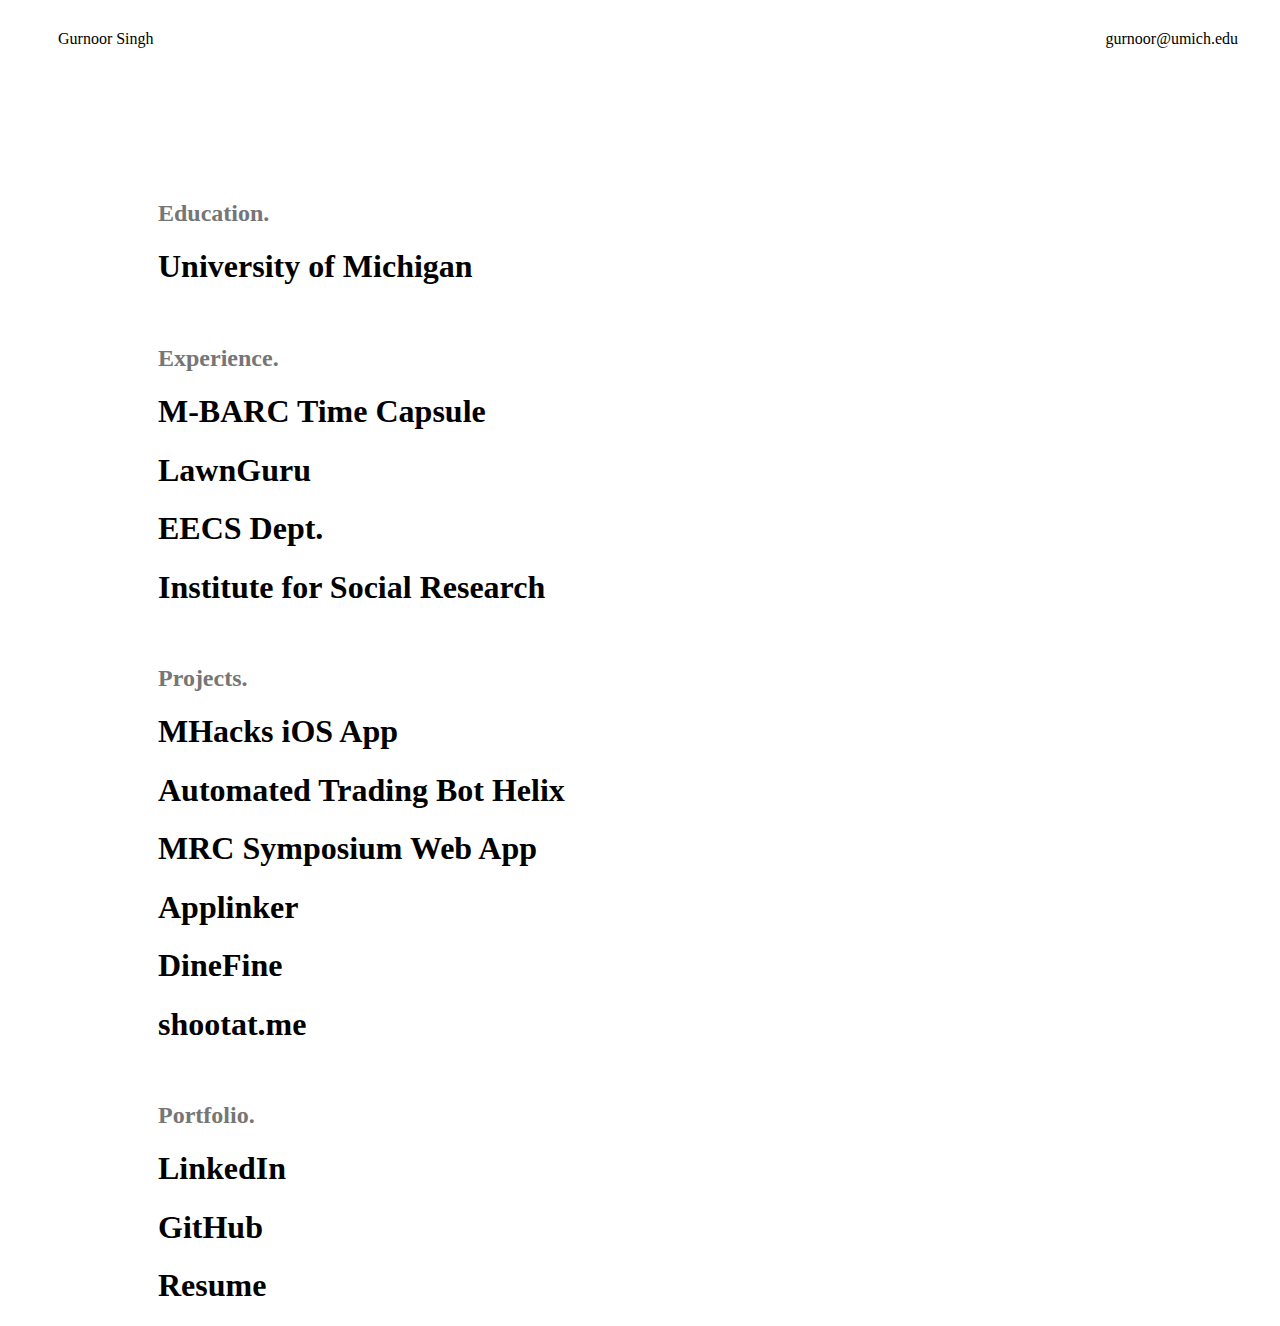
<file: index.html>
<!DOCTYPE html>
<html>
<head>
  <meta charset="UTF-8">
  <title>CodePen - A Pen by  Gurnoor Singh</title>
	<link rel="stylesheet" type="text/css" href="stylesheet.css">
</head>

<body translate="no" >
	<div class="header">
<div id="name">Gurnoor Singh</div>
<div id="email"><a href="mailto:gurnoor@umich.edu">gurnoor@umich.edu</a></div>
</div>
<div class="container">
  <h2>Education.</h2>
  <h1><a href="/umich.html">University of Michigan</a></h1>
  <br>
  <h2>Experience.</h2>
  <h1><a href="/mbarc.html">M-BARC Time Capsule</a></h1>
  <h1><a href="/lawnguru.html">LawnGuru</a></h1>
  <h1><a href="/eecs.html">EECS Dept.</a></h1>
  <h1><a href="/isr.html">Institute for Social Research</a></h1>
  <br>
  <h2>Projects.</h2>
  <h1><a href="/mhacks.html">MHacks iOS App</a></h1>
  <h1><a href="/helix.html">Automated Trading Bot Helix</a></h1>
  <h1><a href="/mrc.html">MRC Symposium Web App</a></h1>
  <h1><a href="/applinker.html">Applinker</a></h1>
  <h1><a href="/dinefine.html">DineFine</a></h1>
  <h1><a href="/shootatme.html">shootat.me</a></h1>
  <br>
  <h2>Portfolio.</h2>
	<h1><a href="https://linkedin.com/in/gurnoor">LinkedIn</a></h1>
    <h1><a href="https://github.com/sgurnoor">GitHub</a></h1>
    <h1><a href="https://drive.google.com/file/d/0B8EG3mhAMyyWSFJ5TTFrT052N2c/view?usp=sharing">Resume</a></h1>
</div>
  
  
  
  
  

</body>
</html>
</file>
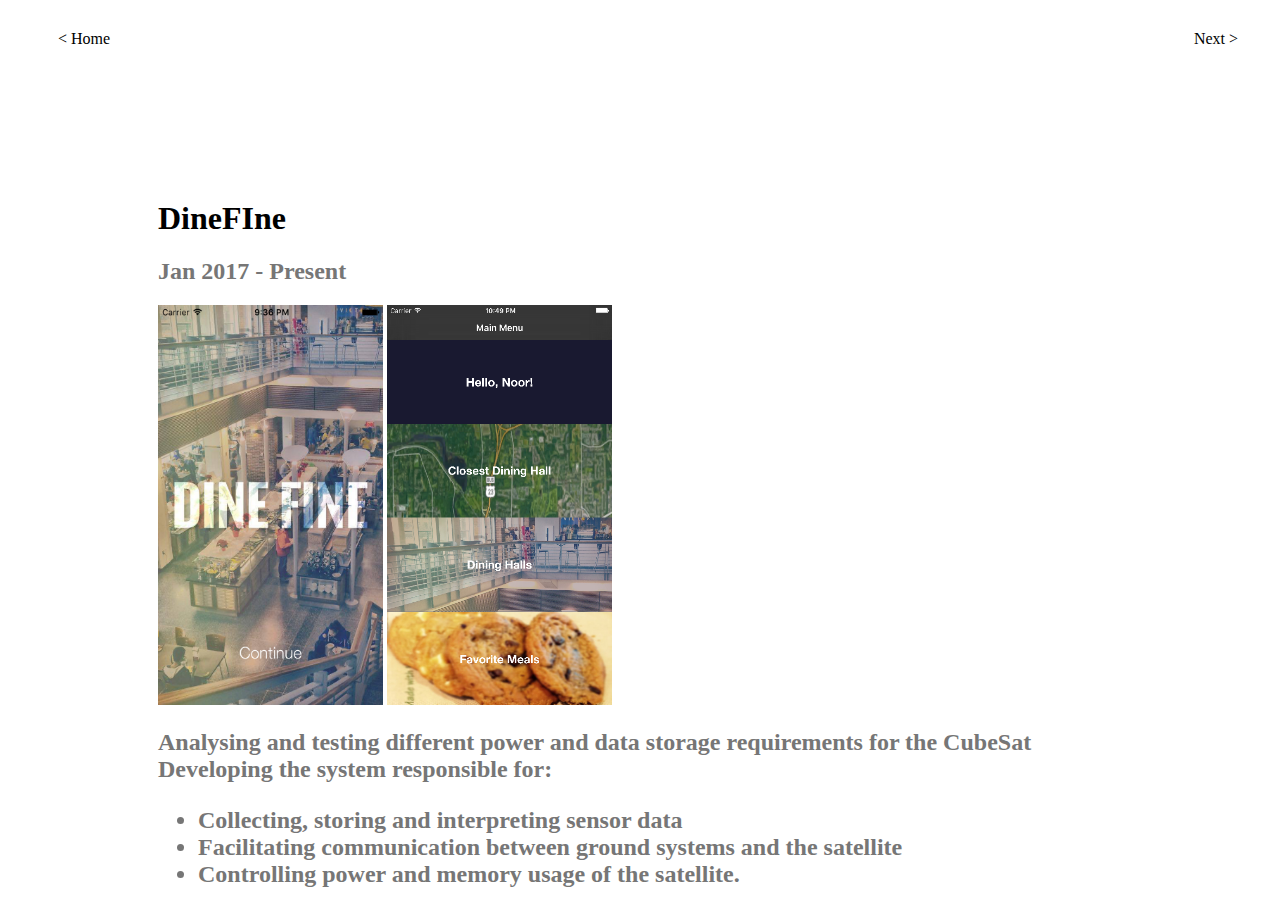
<file: dinefine.html>
<!DOCTYPE html>
<html>
<head>
  <meta charset="UTF-8">
  <title>Gurnoor Singh</title>
  <link rel="stylesheet" type="text/css" href="stylesheet.css">
</head>
<body translate="no" >
  <div class="header">
  <div id="name"><a href="index.html">&lt; Home</a></div>
<div id="email"><a href="lawnguru.html">Next &gt;</a></div>
</div>
<div class="container">
  <h1>DineFIne</h1>
	<!--<p><a href="http://dinefine.us/">Official Website</a></p>-->
	<h2>Jan 2017 - Present</h2>
	<img id="thumbnail" src="assets/dinefine1.png"/>
	<img id="thumbnail" src="assets/dinefine2.png"/>
	<h2>Analysing and testing different power and data storage requirements for the CubeSat<br>
	Developing the system responsible for:
		<ul>
			<li>Collecting, storing and interpreting sensor data</li>
			<li>Facilitating communication between ground systems and the satellite</li>
			<li>Controlling power and memory usage of the satellite.</li>
		</ul>
		</h2>
</div>
</body>
</html>
</file>
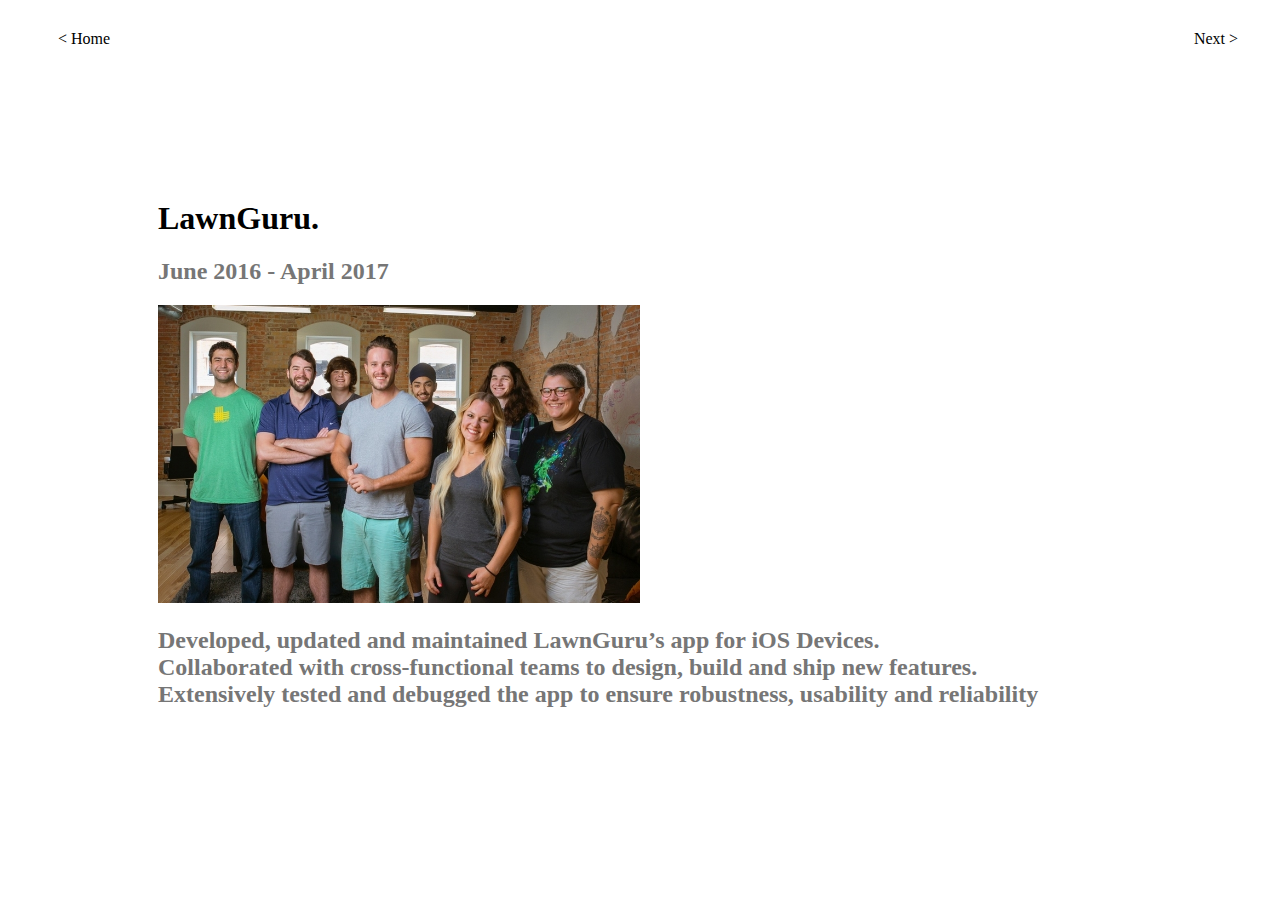
<file: lawnguru.html>
<!DOCTYPE html>
<html>
<head>
  <meta charset="UTF-8">
  <title>Gurnoor Singh</title>
  <link rel="stylesheet" type="text/css" href="stylesheet.css">
</head>
<body translate="no" >
  <div class="header">
  <div id="name"><a href="index.html">&lt; Home</a></div>
<div id="email"><a href="mbarc.html">Next &gt;</a></div>
</div>
<div class="container">
  <h1>LawnGuru.</h1>
	<h2>June 2016 - April 2017</h2>
	<img src="assets/lawnguru.jpg"/>
	<h2>Developed, updated and maintained LawnGuru’s app for iOS Devices. <br>
Collaborated with cross-functional teams to design, build and ship new features. <br>
Extensively tested and debugged the app to ensure robustness, usability and reliability</h2>
</div>
</body>
</html>
</file>
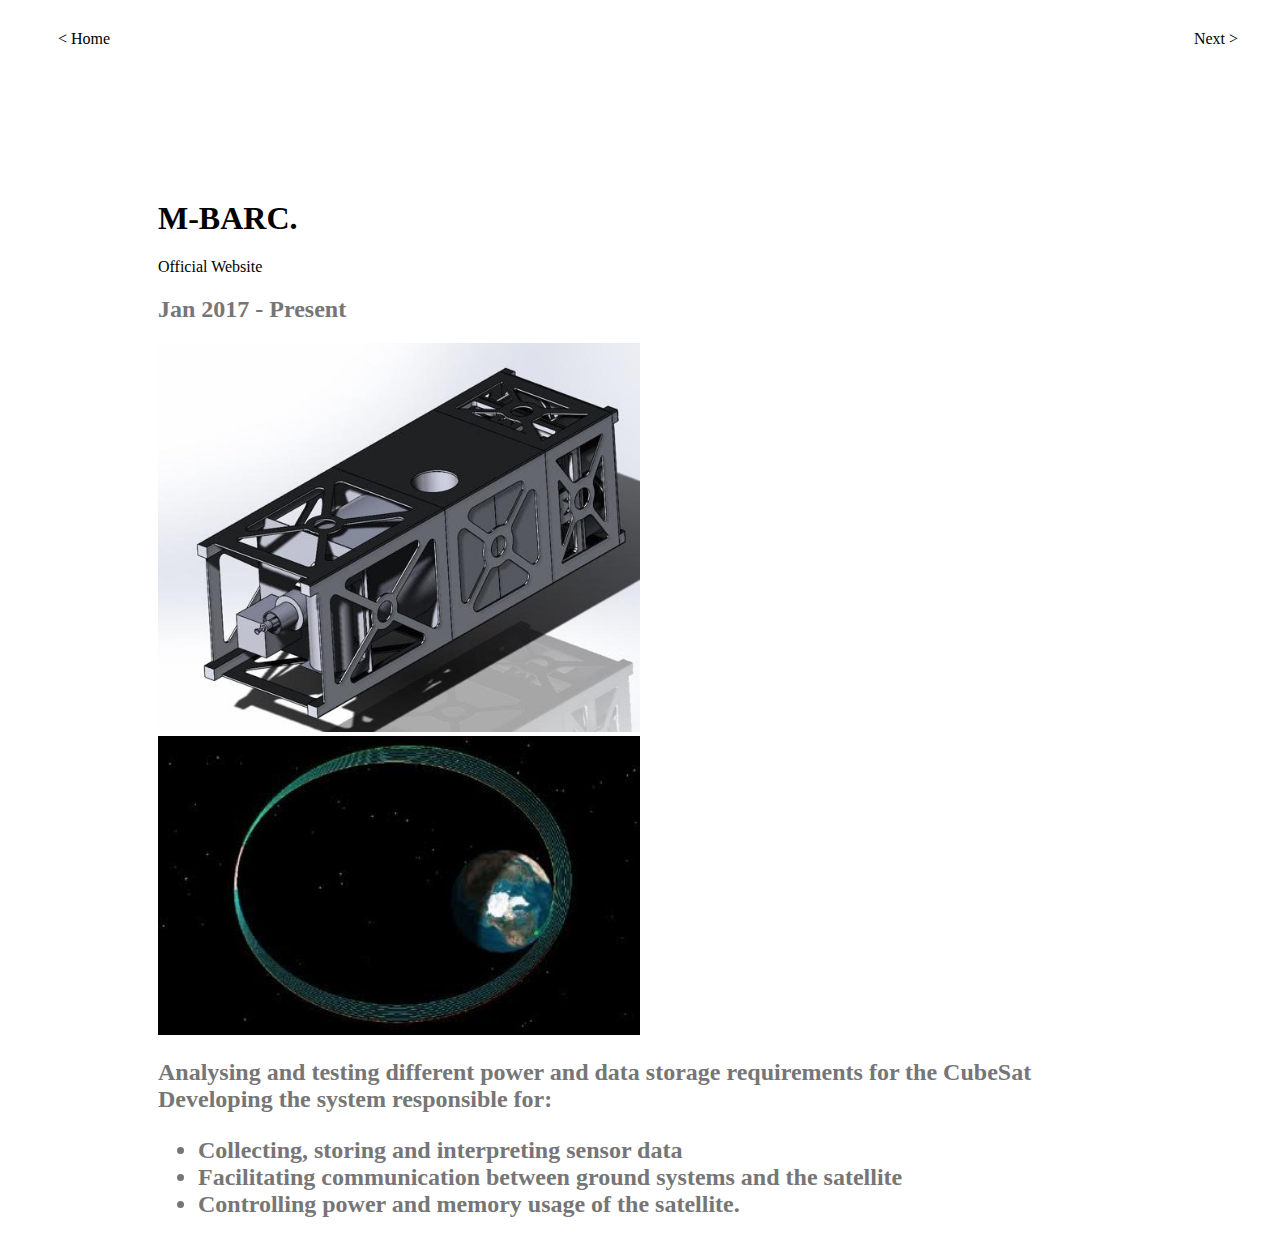
<file: mbarc.html>
<!DOCTYPE html>
<html>
<head>
  <meta charset="UTF-8">
  <title>Gurnoor Singh</title>
  <link rel="stylesheet" type="text/css" href="stylesheet.css">
</head>
<body translate="no" >
  <div class="header">
  <div id="name"><a href="index.html">&lt; Home</a></div>
<div id="email"><a href="lawnguru.html">Next &gt;</a></div>
</div>
<div class="container">
  <h1>M-BARC.</h1>
	<p><a href="http://m-barc.com/">Official Website</a></p>
	<h2>Jan 2017 - Present</h2>
	<img src="assets/mbarc1.jpeg"/>
	<img src="assets/mbarc2.jpeg"/>
	<h2>Analysing and testing different power and data storage requirements for the CubeSat<br>
	Developing the system responsible for:
		<ul>
			<li>Collecting, storing and interpreting sensor data</li>
			<li>Facilitating communication between ground systems and the satellite</li>
			<li>Controlling power and memory usage of the satellite.</li>
		</ul>
		</h2>
</div>
</body>
</html>
</file>
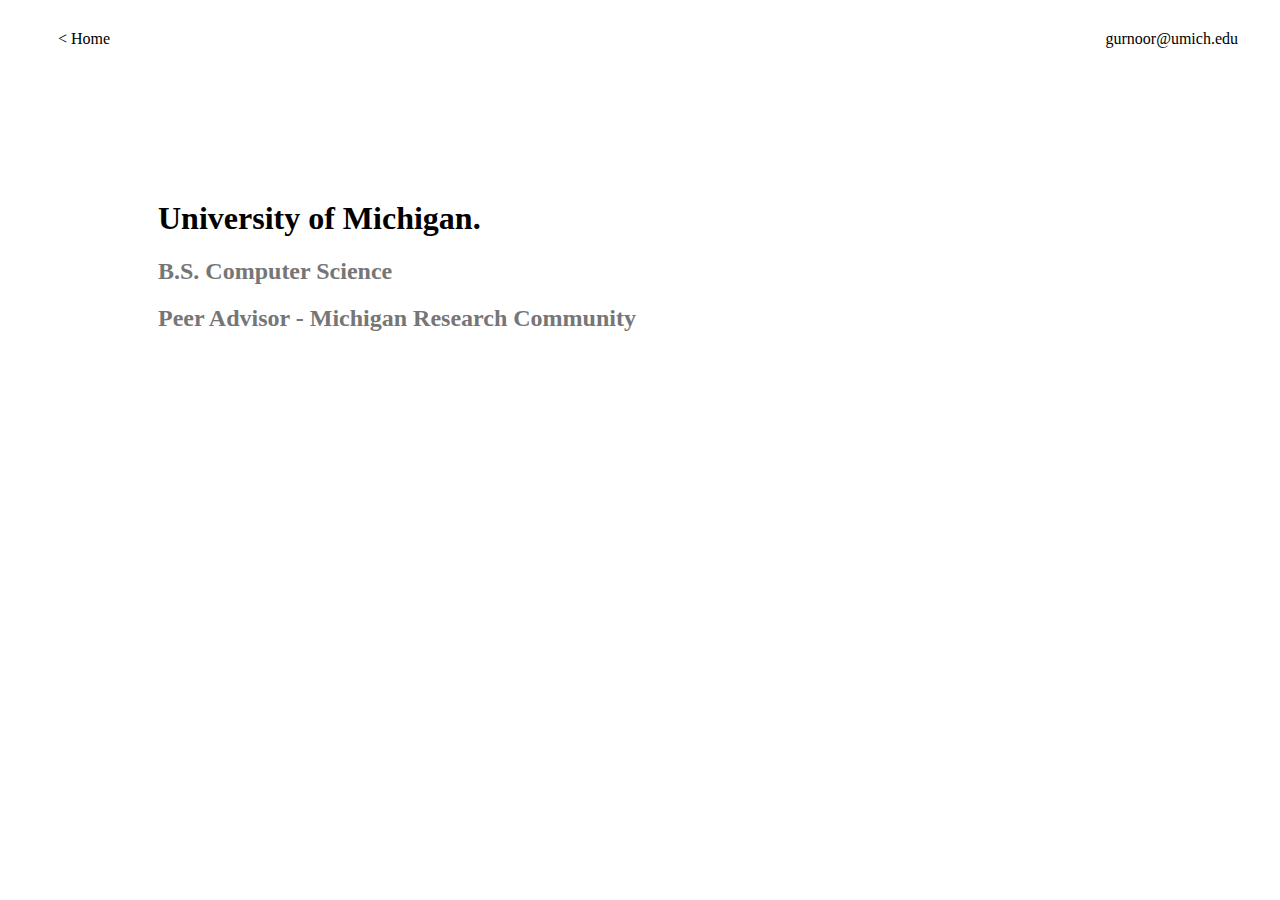
<file: umich.html>
<!DOCTYPE html>
<html>
<head>
  <meta charset="UTF-8">
  <title>Gurnoor Singh</title>
  <link rel="stylesheet" type="text/css" href="stylesheet.css">
</head>
<body translate="no" >
  <div class="header">
  <div id="name"><a href="index.html">&lt; Home</a></div>
<div id="email"><a href="mailto:gurnoor@umich.edu">gurnoor@umich.edu</a></div>
</div>
<div class="container">
  <h1>University of Michigan.</h1>
	<h2>B.S. Computer Science</h2>
	<h2>Peer Advisor - Michigan Research Community</h2>
</div>
</body>
</html>
</file>
<file: stylesheet.css>
body {
  font-family: 'Avenir'
}
.header {
  position: absolute;
  top: 30px;
  width: 100%;
  display:inline-block;
}
#name {
  margin-left: 50px;
  display:inline-block;
}
#email {
  margin-right: 50px;
  display:inline-block;
  float: right;
}
.container {
  margin-top: 200px;
  margin-left: 150px;
	margin-right: 150px;
}
a {
  text-decoration: none;
  color: black;
  cursor: pointer;
}
a:hover {
  text-decoration: underline;
}
h2 {
  color: #767676;
}
@media only screen and (max-width: 768px) {
  .container {
    text-align:center;
    margin-left: 0px;
		margin-right: 0px;
  }
}
img {
	width: 50%;
  height: auto;
}
#thumbnail {
	width: auto;
	height: 400px;
	display: inline-block;
  margin-left: auto;
  margin-right: auto;
}
</file>
